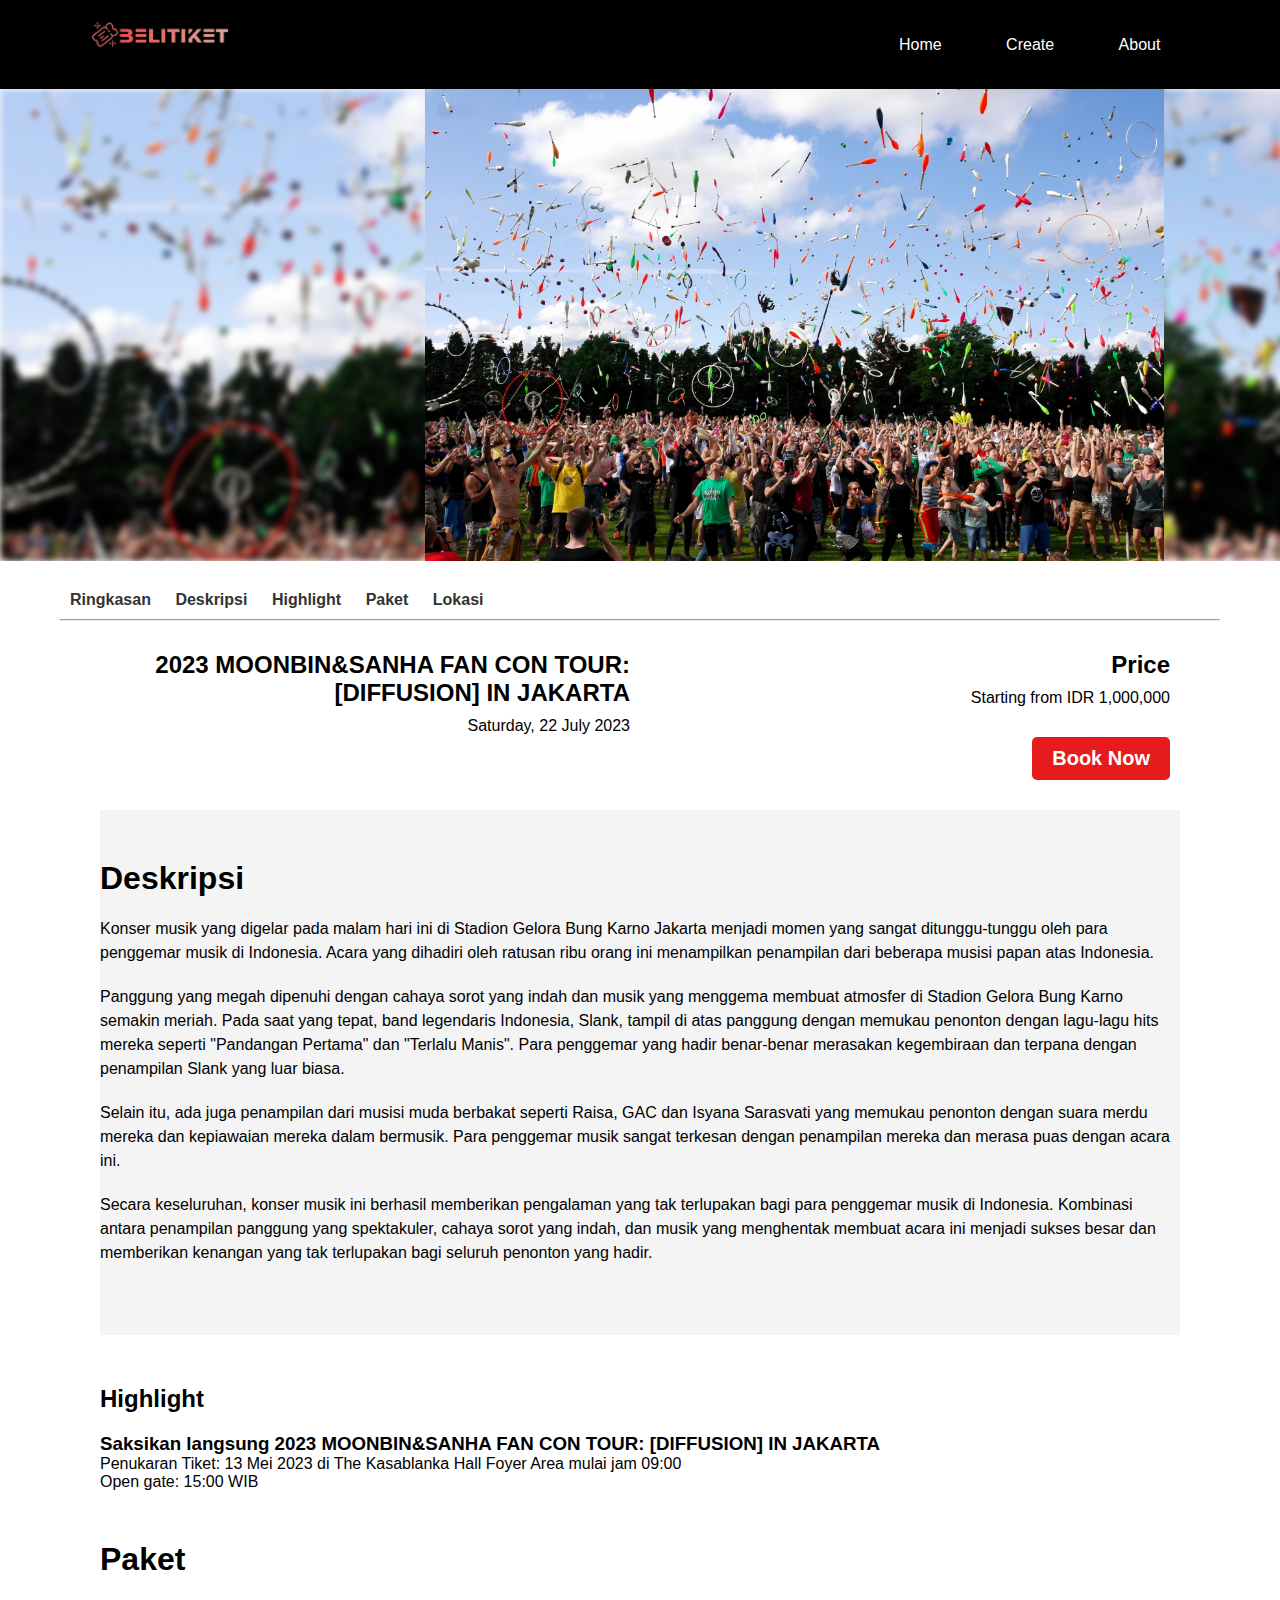
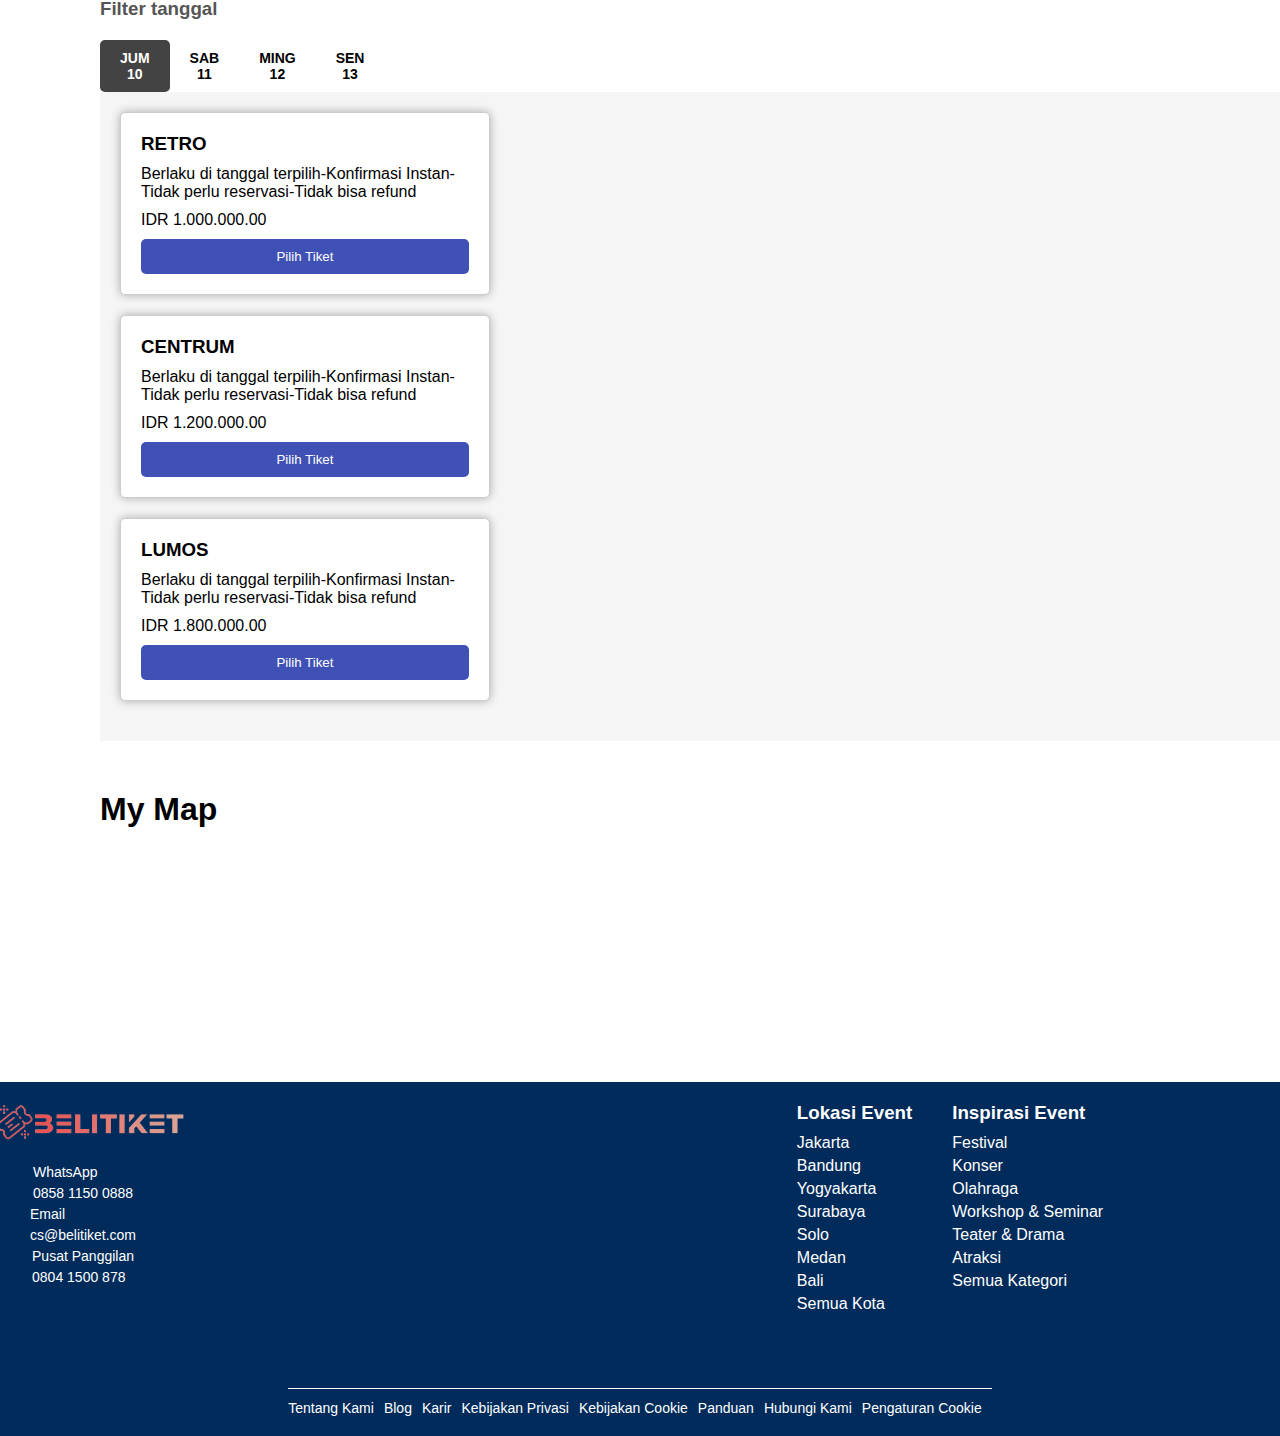
<file: DE.html>
<!DOCTYPE html>
<html>

<head>
  <title>
    Detail Event: 2023 Moonbin&Sanha Fan-Con Tour "Diffusion" in Jakarta
  </title>
  <meta charset="UTF-8" />
  <meta name="viewport" content="width=device-width, initial-scale=1.0" />
  <link rel="stylesheet" type="text/css" href="DE.css" />
</head>

<body>
  <nav id="navBar" class="na">
    <a href="index.html"><img src="foto/logo.png" class="logo" /></a>
    <ul class="nav-links">
      <li><a href="index.html" class="active">Home</a></li>
      <li><a href="#" class="active">Create</a></li>
      <li><a href="#" class="active">About</a></li>
    </ul>
  </nav>

  <div class="ImageRatio_overlay__Tn_5k">
    <div class="SectionPhoto_main_image_wrapper__rrO65">
      <div class="ImageRatio_wrapper__80NZA">
        <span
          style="box-sizing:border-box;display:block;overflow:hidden;width:initial;height:initial;background:none;opacity:1;border:0;margin:0;padding:0;position:absolute;top:0;left:0;bottom:0;right:0">
          <img src="foto/1.jpg" decoding="async" data-nigm="fill"
            style="filter:blur(3px);position:absolute;top:0;left:0;bottom:0;right:0;box-sizing:border-box;padding:0;border:none;margin:auto;display:block;width:0;height:0;min-width:100%;max-width:100%;min-height:100%;max-height:100%;object-fit:cover">
        </span>
        <div class="ImageRatio_backdrop___rmi2"></div>
        <span
          style="box-sizing:border-box;display:block;overflow:hidden;width:initial;height:initial;background:none;opacity:1;border:0;margin:0;padding:0;position:absolute;top:0;left:0;bottom:0;right:0">
          <img role="img" data-testid="main-image" src="foto/1.jpg" decoding="async" data-nigm="fill"
            style="position: absolute; inset: 0px; box-sizing: border-box; padding: 0px; border: none; margin: auto; display: block; width: 10px; height: 10px; min-width: 50%; max-width: 50%; min-height: 100%; max-height: 100%; object-fit: contain;">
        </span>
      </div>
    </div>
  </div>

  <div class="container-navbawah">
    <nav class="navbar">
      <div class="navbar-nav">
        <a href="#ringkasan">Ringkasan</a>
        <a href="#deskripsi">Deskripsi</a>
        <a href="#highlight">Highlight</a>
        <a href="#paket">Paket</a>
        <a href="#lokasi">Lokasi</a>
      </div>
    </nav>
    <hr>
  </div>


  <div class="event-info">
    <div class="col">
      <h3>2023 MOONBIN&SANHA FAN CON TOUR: [DIFFUSION] IN JAKARTA</h3>
      <p>Saturday, 22 July 2023</p>
    </div>
    <div class="col">
      <h3>Price</h3>
      <p>Starting from IDR 1,000,000</p>
      <button class="button">Book Now</button>
    </div>
  </div>

  <section id="deskripsi" class="section-deskripsi">
    <h3>Deskripsi</h3>
    <p>
      Konser musik yang digelar pada malam hari ini di Stadion Gelora Bung
      Karno Jakarta menjadi momen yang sangat ditunggu-tunggu oleh para
      penggemar musik di Indonesia. Acara yang dihadiri oleh ratusan ribu
      orang ini menampilkan penampilan dari beberapa musisi papan atas
      Indonesia.
    </p>
    <p>
      Panggung yang megah dipenuhi dengan cahaya sorot yang indah dan musik
      yang menggema membuat atmosfer di Stadion Gelora Bung Karno semakin
      meriah. Pada saat yang tepat, band legendaris Indonesia, Slank, tampil
      di atas panggung dengan memukau penonton dengan lagu-lagu hits mereka
      seperti "Pandangan Pertama" dan "Terlalu Manis". Para penggemar yang
      hadir benar-benar merasakan kegembiraan dan terpana dengan penampilan
      Slank yang luar biasa.
    </p>
    <p>
      Selain itu, ada juga penampilan dari musisi muda berbakat seperti
      Raisa, GAC dan Isyana Sarasvati yang memukau penonton dengan suara
      merdu mereka dan kepiawaian mereka dalam bermusik. Para penggemar
      musik sangat terkesan dengan penampilan mereka dan merasa puas dengan
      acara ini.
    </p>
    <p>
      Secara keseluruhan, konser musik ini berhasil memberikan pengalaman
      yang tak terlupakan bagi para penggemar musik di Indonesia. Kombinasi
      antara penampilan panggung yang spektakuler, cahaya sorot yang indah,
      dan musik yang menghentak membuat acara ini menjadi sukses besar dan
      memberikan kenangan yang tak terlupakan bagi seluruh penonton yang
      hadir.
    </p>
    </div>
  </section>



  <section id="highlight" class="section-highlight">
    <div class="container-highlight">
      <h2 class="section-title">Highlight</h2>
      <div class="highlight-content">
        <div class="highlight-description">
          <h3 class="highlight-title">Saksikan langsung 2023 MOONBIN&SANHA FAN CON TOUR: [DIFFUSION] IN JAKARTA</h3>
          <p class="highlight-text">Penukaran Tiket: 13 Mei 2023 di The Kasablanka Hall Foyer Area mulai jam 09:00</p>
          <p class="highlight-text">Open gate: 15:00 WIB</p>
        </div>
      </div>
    </div>
  </section>

  <div id="paket" class="pack">
    <h1>Paket</h1>
    <h3>Filter tanggal</h3>
  </div>
  <div class="tiket-dates">
    <ul>
      <li class="active">JUM<br>10</li>
      <li>SAB<br>11</li>
      <li>MING<br>12</li>
      <li>SEN<br>13</li>
    </ul>
  </div>

  <!-- 
  <section class="container-paket">
    <div class="pack">
      <h1>Paket</h1>
      <h3>Filter tanggal</h3>
    </div>

    <div class="tanggal">
      <div class="tanggal1">
      <div class="box-tanggal">
       <p>Sabtu</p>
       <p>8 April</p>
      </div>
      </div>
      <div class="tanggal2">
      <div class="box-tanggal">
       <p>Minggu</p>
       <p>9 April</p>
      </div>
      </div>
    </div>

  </section> -->

  <section class="paket">
    <div class="package-wrapper">
      <div class="package">
        <h3>RETRO</h3>
        <p>Berlaku di tanggal terpilih-Konfirmasi Instan-Tidak perlu reservasi-Tidak bisa refund</p>
        <p>IDR 1.000.000.00</p>
        <button>Pilih Tiket</button>
      </div>
      <div class="package">
        <h3>CENTRUM</h3>
        <p>Berlaku di tanggal terpilih-Konfirmasi Instan-Tidak perlu reservasi-Tidak bisa refund</p>
        <p>IDR 1.200.000.00</p>
        <button>Pilih Tiket</button>
      </div>
      <div class="package">
        <h3>LUMOS</h3>
        <p>Berlaku di tanggal terpilih-Konfirmasi Instan-Tidak perlu reservasi-Tidak bisa refund</p>
        <p>IDR 1.800.000.00</p>
        <button>Pilih Tiket</button>
      </div>
    </div>
  </section>



  <!-- <section id="paket" class="section-paket"></section>
                <div class="right-col">
                    <div class="sidebar">
                        <h2>Tickets</h2>
                        <h3>Type :</h3>
                        <div class="type-t">
                            <input type="checkbox" name="pilih" onclick="return myfun()"> <p>VVIP</p> <span>(100)</span>
                        </div>
                        <div class="type-t">
                            <input type="checkbox" name="pilih" onclick="return myfun()"> <p>VIP</p> <span>(150)</span>
                        </div>
                        <div class="type-t">
                            <input type="checkbox" name="pilih" onclick="return myfun()"> <p>Gold</p> <span>(400)</span>
                        </div>
                        <div class="type-t">
                            <input type="checkbox" name="pilih" onclick="return myfun()"> <p>Reguler</p> <span>(550)</span>
                        </div>
                        <div class="wrapper">
                            <span class="minus">-</span>
                            <span class="num">0</span>
                            <span class="plus">+</span>
                        </div>
                        <div>
                            <span id="notvalid"> </span>
                        </div>
                        <div class="buy">
                            <a href="pesanan.html">Purchase</a>
                        </div>
                    </div>
                </div> -->

  <section id="lokasi" class="section-lokasi">
    <h1>My Map</h1>
    <!-- Kode HTML untuk memunculkan peta Google Maps -->
    <iframe id="map"
      src="https://www.google.com/maps/embed?pb=!1m18!1m12!1m3!1d1984.0871003197734!2d106.84513055505785!3d-6.2146199970974976!2m3!1f0!2f0!3f0!3m2!1i1024!2i768!4f13.1!3m3!1m2!1s0x0%3A0x0!2zMTrCsDEyJzEzLjgiUyAxMDbCsDE3JzI3LjciRQ!5e0!3m2!1sen!2sid!4v1648986808647!5m2!1sen!2sid"
      frameborder="0" style="border:0;" allowfullscreen="" aria-hidden="false" tabindex="0"></iframe>
  </section>

  <!--Footer-->
  <footer>
    <div class="footer-top">
      <div class="logo">
        <img src="foto/logo.png" alt="logo" />
      </div>
      <div class="contact-info">
        <div class="contact-item">
          <div class="contact-icon">
            <i class="fa fa-whatsapp"></i>
          </div>
          <div class="contact-text">
            WhatsApp<br />
            0858 1150 0888
          </div>
        </div>
        <div class="contact-item">
          <div class="contact-icon">
            <i class="fa fa-envelope"></i>
          </div>
          <div class="contact-text">
            Email<br />
            cs@belitiket.com
          </div>
        </div>
        <div class="contact-item">
          <div class="contact-icon">
            <i class="fa fa-phone"></i>
          </div>
          <div class="contact-text">
            Pusat Panggilan<br />
            0804 1500 878
          </div>
        </div>
      </div>
      <div class="social-media">
        <a href="#"><i class="fab fa-facebook"></i></a>
        <a href="#"><i class="fab fa-twitter"></i></a>
        <a href="#"><i class="fab fa-instagram"></i></a>
        <a href="#"><i class="fab fa-youtube"></i></a>
      </div>
    </div>
    <div class="footer-mid">
      <div class="location">
        <h3>Lokasi Event</h3>
        <ul>
          <li>Jakarta</li>
          <li>Bandung</li>
          <li>Yogyakarta</li>
          <li>Surabaya</li>
          <li>Solo</li>
          <li>Medan</li>
          <li>Bali</li>
          <li>Semua Kota</li>
        </ul>
      </div>
      <div class="event-category">
        <h3>Inspirasi Event</h3>
        <ul>
          <li>Festival</li>
          <li>Konser</li>
          <li>Olahraga</li>
          <li>Workshop &amp; Seminar</li>
          <li>Teater &amp; Drama</li>
          <li>Atraksi</li>
          <li>Semua Kategori</li>
        </ul>
      </div>
    </div>
    <div class="footer-bottom">
      <ul>
        <li><a href="#">Tentang Kami</a></li>
        <li><a href="#">Blog</a></li>
        <li><a href="#">Karir</a></li>
        <li><a href="#">Kebijakan Privasi</a></li>
        <li><a href="#">Kebijakan Cookie</a></li>
        <li><a href="#">Panduan</a></li>
        <li><a href="#">Hubungi Kami</a></li>
        <li><a href="#">Pengaturan Cookie</a></li>
      </ul>
    </div>
  </footer>
  </div>
</body>

</html>
</file>
<file: DE.css>
* {
  margin: 0;
  padding: 0;
  box-sizing: border-box;
  font-family: "poppins", sans-serif;
}

nav {
  display: flex;
  align-items: center;
  justify-content: space-between;
  padding: 20px 7%;
}

.na {
  background-color: #000;
}

.logo {
  width: 140px;
  cursor: pointer;
}

.nav-links li {
  list-style: none;
  display: inline-block;
  margin: 10px 30px;
}

.nav-links li a {
  text-decoration: none;
  color: #fff;
}

.login-btn {
  background: #fff;
  color: #000;
  padding: 8px 20px;
  border-radius: 20px;
  text-decoration: none;
  font-size: 15px;
}

.ImageRatio_overlay__Tn_5k{
 
  height: 472px;
  width: 1589px;
  position: relative;
  top: 0px;
  bottom: 0px;
  left: 0px;
  right: 0px;
  display: block;
  cursor: pointer;
  transform: none;
 
  box-sizing: border-box;
  
}

.container {
  max-width: 1200px;
  margin: 0 auto;
  padding: 20px;
}

.container-navbawah {
  max-width: 1200px;
  margin: 0 auto;
  padding: 20px;
}

.banner {
  background-image: url("foto/1.jpg");
  background-size: cover;
  height: 600px;
  position: relative;
  margin-bottom: 30px;
}

.banner .overlay {
  background: url("foto/1.jpg") no-repeat center center/cover;
  position: absolute;
  top: 0;
  left: 0;
  height: 100%;
  width: 100%;
  display: flex;
  align-items: center;
  justify-content: center;
  flex-direction: column;
}

.container {
  display: flex;
  justify-content: center;
}

nav.navbar {
  background-color: #fff;
  padding: 10px;
  border-radius: 5px;
}

nav.navbar a {
  color: #333;
  font-size: 16px;
  font-weight: bold;
  margin-right: 20px;
  text-decoration: none;
}

nav.navbar a:hover {
  color: #666;
  text-decoration: underline;
}

.event-info {
  display: flex;
  flex-wrap: wrap;
  margin-top: 10px;
  margin-bottom: 30px;
  margin-left: 100px;
  margin-right: 100px;
}

.event-info .col {
  flex: 1;
  padding: 0 10px;
  text-align: end;
}


.col button{
  float: right;
}

.event-info h3 {
  font-size: 24px;
  margin: 0 0 10px;
}

.event-info p {
  font-size: 16px;
  margin: 0;
}

.event-desc h3 {
  font-size: 24px;
  margin: 0 0 10px;
}

.event-desc p {
  font-size: 16px;
  margin: 0;
}

.button {
  display: block;
  background-color: #e61b1b;
  color: #fff;
  font-size: 20px;
  font-weight: bold;
  padding: 10px 20px;
  border: none;
  border-radius: 5px;
  margin-top: 30px;
  cursor: pointer;
  transition: background-color 0.3s;
}

.button:hover {
  background-color: #cc1717;
}


.pack{
  /* background-color: #cc1717; */
  margin-left: 100px;
  margin-top: 50px;
}

.pack h3{
  margin-top: 20px;
  color: #555;
}

.tiket-dates {
  display: flex;
  margin-left: 100px;
  margin-top: 20px;
}

.tiket-dates ul {
  display: flex;
  list-style: none;
  padding: 0;
  margin: 0;
}

.tiket-dates li {
  font-size: 14px;
  font-weight: bold;
  padding: 10px 20px;
  border-radius: 5px;
  cursor: pointer;
  transition: background-color 0.3s ease-in-out;
  text-align: center;
}

.tiket-dates li.active,
.tiket-dates li:hover {
  background-color: #434343;
  color: #fff;
}

/* .tanggal{
  font-size: 16px;
  line-height: 25px;
  text-decoration: none solid rgb(48, 49, 53);
  background-color: #fb0606;
  background-position: 0% 0%;
  color: #303135;
  height: 53.6px;
  width: 1155.28px;
  max-width: 100%;
  display: inline-flex;
  overflow: auto;
  transform: none;
  transition: all 0s ease 0s;
  box-sizing: border-box;

} */

.section-lokasi{
  margin-top: 50px;
  margin-left: 100px;
}

.paket {
  padding: 20px;
  background-color: #f5f5f5;
  margin-left: 100px;
}

.package-wrapper {
  flex-wrap: wrap;
}

.package {
  width: calc(33.33% - 10px);
  margin-right: 10px;
  margin-bottom: 20px;
  padding: 20px;
  background-color: #fff;
  border: 1px solid #ccc;
  border-radius: 5px;
  transition: box-shadow 0.3s ease-in-out;
  display: flex;
  flex-direction: column;
  justify-content: space-between;
  box-shadow: 0 0 10px rgba(0, 0, 0, 0.3);
}

.package h3 {
  margin-top: 0;
  margin-bottom: 10px;
}

.package p {
  margin-bottom: 10px;
}

.package button {
  padding: 10px 20px;
  background-color: #3f51b5;
  color: #fff;
  border: none;
  border-radius: 5px;
  cursor: pointer;
  transition: background-color 0.3s ease-in-out;
}

.package button:hover {
  background-color: #2c3e50;
}

.tanggal{
  display: flex;
  align-items: center;
  flex-wrap: wrap;
  max-width: 1050px;
}


.box-tanggal{
 background-color: #ececec;
 outline: #000;
 border-radius: 10px;  
 box-shadow: #000000;
 width: 80px;
 height: 50px;
}

.box-tanggal p{
  text-align: center;
  padding-top: 5px;
  align-items: center;
  font-weight: 600;
  color: #000000;
}

.container-paket h3{
  margin-top: 20px;
  margin-bottom: 20px;
  color: grey;
}

.right-col {
  flex-basis: 25%;
}

.container-highlight{
  margin-top: 50px;
  margin-left: 100px;
}

.section-deskripsi {
  background-color: #f4f4f4;
  padding: 50px 0;
  margin-left: 100px;
  margin-right: 100px;
}

.section-deskripsi h3 {
  font-size: 2rem;
  font-weight: bold;
  margin-bottom: 20px;
}

.section-deskripsi p {
  font-size: 1rem;
  line-height: 1.5;
  margin-bottom: 20px;
}

.container {
  display: flex;
  flex-direction: column;
  align-items: center;
}

.section-title {
  margin-bottom: 20px;
}

.wrapper {
  height: 20px;
  margin-top: 30px;
  min-width: 60px;
  display: flex;
  align-items: center;
  justify-content: center;
  background: #fff;
  border-radius: 5px;
  box-shadow: 0 5px 10px rgba(0, 0, 0, 0.2);
}

.wrapper span {
  width: 100%;
  text-align: center;
  font-size: 14px;
  font-weight: 500;
  cursor: pointer;
}

.wrapper span.num {
  font-size: 14px;
  border-right: 2px solid #4c4c4c;
  border-left: 2px solid #4c4c4c;
  cursor: auto;
}

.sidebar {
  border: 1px solid #999;
  padding: 20px 30px;
  margin-top: 30px;
  margin-left: 100px;
  margin-right: 100px;
}

.sidebar h2 {
  font-weight: 500;
}

.sidebar h3 {
  font-weight: 500;
  margin: 20px 0 10px;
}

.type-t {
  display: flex;
  align-items: center;
  color: #555;
  margin-bottom: 10px;
}

.type-t p {
  flex: 1;
}

.type-t input {
  margin-right: 15px;
  cursor: pointer;
  width: 30px;
}

.buy {
  text-align: center;
  border-radius: 10px;
  margin: 25px 0;
  background-color: tomato;
}

.buy a {
  text-decoration: none;
  color: #000;
  font-weight: 600;
  font-size: 18px;
}

/* CSS untuk footer */
footer {
  background-color: #002b5b;
  color: #fff;
  padding: 20px;
  display: flex;
  flex-wrap: wrap;
  justify-content: space-between;
  margin-top: 100px;
}

.footer-top {
  display: flex;
  flex: 1;
  flex-direction: column;
  justify-content: center;
  align-items: flex-start;
}

.logo {
  display: flex;
  justify-content: center;
  align-items: center;
  margin-bottom: 20px;
}

.logo img {
  height: 40px;
}

.contact-info {
  display: flex;
  flex-wrap: wrap;
  justify-content: center;
  align-items: center;
  margin-bottom: 20px;
  flex-direction: column;
}

.contact-item {
  display: flex;
  align-items: center;
  margin-right: 40px;
}

.contact-icon {
  font-size: 24px;
  margin-right: 10px;
}

.contact-text {
  font-size: 14px;
  line-height: 1.5;
  text-align: left;
}

.social-media {
  display: flex;
  justify-content: center;
  align-items: center;
  margin-bottom: 20px;
}

.social-media a {
  display: inline-block;
  width: 40px;
  height: 40px;
  background-color: #002b5b;
  color: #fff;
  border-radius: 50%;
  margin-right: 10px;
  text-align: center;
  transition: background-color 0.3s;
}

.social-media a:hover {
  background-color: #fff;
  color: #002b5b;
  border: 1px solid #002b5b;
}

.social-media a i {
  font-size: 25px;
  line-height: 40px;
}

.footer-mid {
  display: flex;
  flex: 1;
  justify-content: center; /* Menyamakan posisi secara horizontal */
  align-items: flex-start; /* Menyamakan posisi secara vertikal */
}

.location,
.event-category {
  margin: 0 20px;
}

.footer-mid h3 {
  margin-bottom: 10px;
}

.footer-mid ul {
  list-style: none;
  padding: 0;
  margin: 0;
}

.footer-mid li {
  margin-bottom: 5px;
}

.footer-bottom {
  text-align: center;
  font-size: 14px;
  margin-top: auto;
  width: 100%;
  padding-top: 20px;
}

.footer-bottom ul {
  list-style: none;
  display: inline-flex;
  justify-content: center;
  margin: 0;
  padding: 0;
  align-items: center;
  border-top: 1px solid #fff;
  padding-top: 10px;
}

.footer-bottom li {
  display: inline-block;
  margin-right: 10px;
  border-top: 1px solid transparent;
}

.footer-bottom a {
  color: #ffffff;
  text-decoration: none;
  transition: color 0.3s;
}

.footer-bottom a:hover {
  color: #0066cc;
}
</file>
